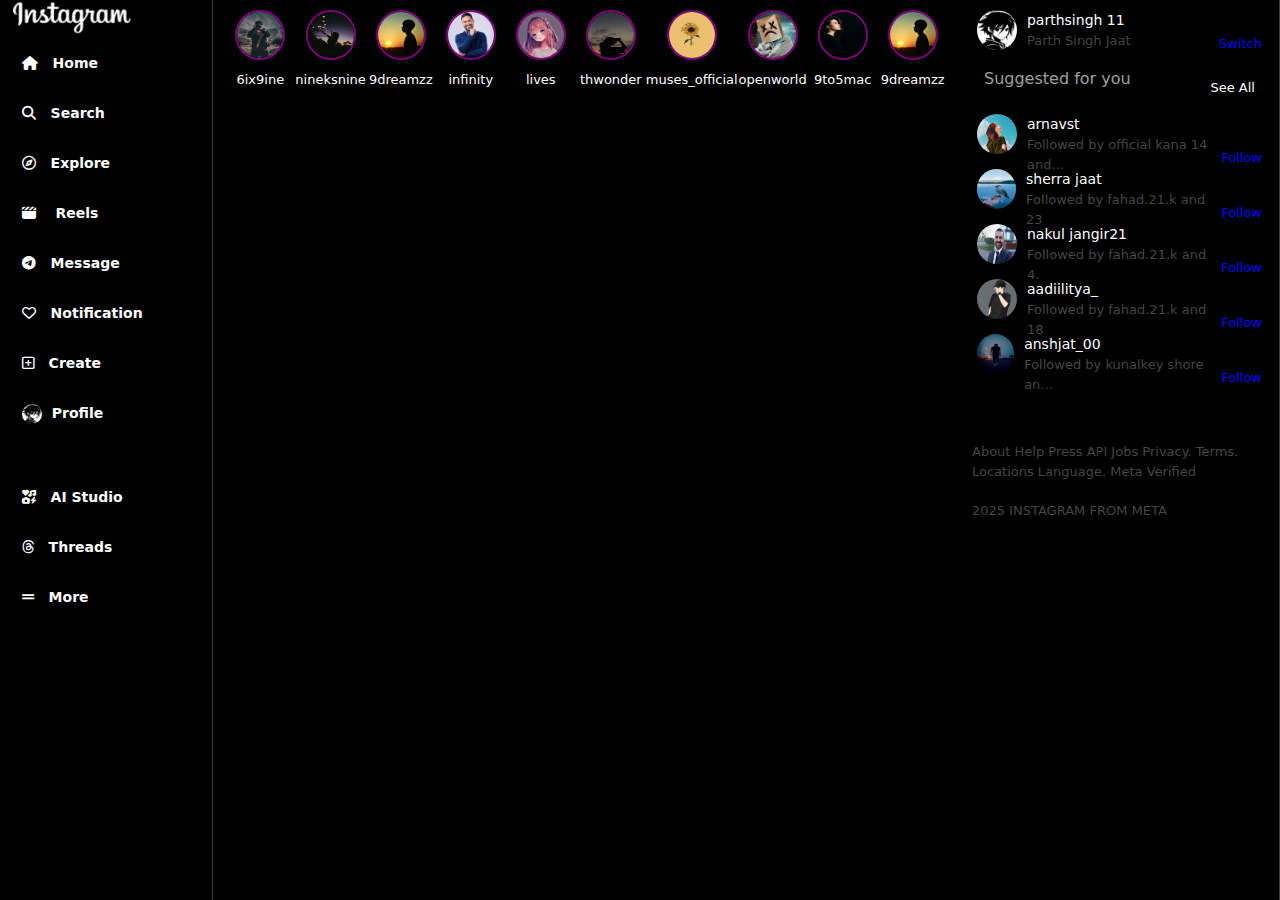
<file: homepage.html>
<!DOCTYPE html>
<html lang="en">

<head>
    <meta charset="UTF-8">
    <meta name="viewport" content="width=device-width, initial-scale=1.0">
    <link rel="stylesheet" href="https://cdn.jsdelivr.net/npm/bootstrap@5.3.3/dist/css/bootstrap.min.css">
    <link rel="stylesheet" href="home.css">
    <link rel="stylesheet" href="https://cdnjs.cloudflare.com/ajax/libs/font-awesome/6.7.2/css/all.min.css">
    <title>Instagram</title>
</head>

<body>
    <!-- Sidebar Toggle Button -->
    <button id="sidebarToggle">
        <i class="fas fa-bars"></i>
    </button>

    <div class="container-fluid">
        <div class="row">
            <!-- Left Sidebar -->
            <div class="col-2 d-none d-md-block sidebar">
                <div class="sticky-top">
                    <img src="logo.png" height="35px" width="120px;">
                    <ul type="none" style="margin-left: -40px; list-style-type: none;">
                    <li class="navbtn"><i class="fa-solid fa-house"></i>&nbsp;&nbsp; Home</li>
                    <li class="navbtn"><i class="fa-solid fa-magnifying-glass"></i>&nbsp;&nbsp; Search</li>
                    <li class="navbtn"><i class="fa-regular fa-compass"></i>&nbsp;&nbsp; Explore</li>
                    <li class="navbtn"><i class="fa-solid fa-clapperboard"></i> &nbsp;&nbsp; Reels</li>
                    <li class="navbtn"><i class="fa-brands fa-telegram"></i>&nbsp;&nbsp; Message</li>
                    <li class="navbtn"><i class="fa-regular fa-heart"></i>&nbsp;&nbsp; Notification</li>
                    <li class="navbtn"><i class="fa-regular fa-square-plus"></i>&nbsp;&nbsp; Create </li>
                    <li class="navbtn"><img style="border-radius: 50%;" src="profilepic.jpg" height="20px"
                            width="20px">&nbsp; Profile</li>
                    <br>
                    <li class="navbtn"><i class="fa-solid fa-icons"></i> &nbsp;&nbsp;AI Studio</li>
                    <li class="navbtn"><i class="fa-brands fa-threads"></i>&nbsp;&nbsp; Threads</li>
                    <li class="navbtn"><i class="fa-solid fa-grip-lines"></i>&nbsp;&nbsp; More</li>


                </ul>
                </div>
            </div>

            <!-- Main Content -->
            <div class="col-12 col-md-10 col-lg-7 main-content">
                <!-- Story Section -->
                <div id="pic">
                    <span><img src="pp1.jpg" alt="Pic" id="pp">
                        <p>6ix9ine</p>
                    </span>
                    <span><img src="pp2.jpg" alt="Pic" id="pp">
                        <p>nineksnine</p>
                    </span>
                    <span><img src="pp3.jpg" alt="Pic" id="pp">
                        <p>9dreamzz</p>
                    </span>
                    <span><img src="pp4.jpg" alt="Pic" id="pp">
                        <p>infinity</p>
                    </span>
                    <span><img src="pp5.jpg" alt="Pic" id="pp">
                        <p>lives</p>
                    </span>
                    <span><img src="pp6.jpg" alt="Pic" id="pp">
                        <p>thwonder</p>
                    </span>
                    <span><img src="pp7.jpg" alt="Pic" id="pp">
                        <p>muses_official</p>
                    </span>
                    <span><img src="pp8.jpg" alt="Pic" id="pp">
                        <p>openworld</p>
                    </span>
                    <span><img src="pp9.jpg" alt="Pic" id="pp">
                        <p>9to5mac</p>
                    </span><span><img src="pp3.jpg" alt="Pic" id="pp">
                        <p>9dreamzz</p>
                    </span>

                </div>

                <div id="post-container">
                    <!-- Posts will be dynamically injected here -->
                  </div>
                </div>
                  

            <!-- Right Sidebar -->
            <div class="col-3 d-none d-lg-block sidebar">
                <div class="sticky-top">
                    <div id="desp">
                        <div id="p1">
                            <img src="profilepic.jpg" alt="ip">
                            <div>
                                <p id="id">parthsingh 11</p>
                                <p id="des">Parth Singh Jaat
                                </p>
                            </div>
                        </div>
                        <div class="p2">
                            <a href="">Switch</a>
                        </div>
                    </div>
                    <div style="display: flex; justify-content: space-between; align-items: center; margin: 12px;">
                    <div id="p1">
                        <p id="id" style="color: rgba(255, 255, 255, 0.63); font-size: 16px;">Suggested for you </p>
                    </div>
                    <div class="p2">
                        <a style="text-decoration: none; font-size: small; color: white;" href="">See All</a>
                    </div>
                </div>
                <div id="desp">
                    <div id="p1">
                        <img src="ip1.jpg" alt="ip">
                        <div>
                            <p id="id">arnavst</p>
                            <p id="des">Followed by official kana 14 and...
                            </p>
                        </div>
                    </div>
                    <div class="p2">
                        <a href="">Follow </a>
                    </div>
                </div>
                <div id="desp">
                    <div id="p1">
                        <img src="ip2.jpg" alt="ip">
                        <div>
                            <p id="id">sherra jaat </p>
                            <p id="des">Followed by fahad.21.k and 23
                            </p>
                        </div>
                    </div>
                    <div class="p2">
                        <a href="">Follow </a>
                    </div>
                </div>
                <div id="desp">
                    <div id="p1">
                        <img src="ip4.jpg" alt="ip">
                        <div>
                            <p id="id">nakul jangir21 </p>
                            <p id="des">Followed by fahad.21.k and 4.</p>
                        </div>
                    </div>
                    <div class="p2">
                        <a href="">Follow </a>
                    </div>
                </div>
                <div id="desp">
                    <div id="p1">
                        <img src="ip5.jpg" alt="ip">
                        <div>
                            <p id="id">aadiilitya_ </p>
                            <p id="des">Followed by fahad.21.k and 18
                            </p>
                        </div>
                    </div>
                    <div class="p2">
                        <a href="">Follow </a>
                    </div>
                </div>
                <div id="desp">
                    <div id="p1">
                        <img src="ip6.jpg" alt="ip">
                        <div>
                            <p id="id">anshjat_00 </p>
                            <p id="des">Followed by kunalkey shore an...
                            </p>
                        </div>
                    </div>
                    <div class="p2">
                        <a href="">Follow </a>
                    </div>
                </div><br><br>
                <p style="color: rgba(255, 255, 255, 0.283); font-size: small;" id="footer">About Help Press API Jobs
                    Privacy. Terms.<br>
                    Locations Language. Meta Verified <br><br>
                    2025 INSTAGRAM FROM META</p>
                </div>
            </div>
        </div>
    </div>

    <script>
        // Toggle sidebar on mobile
        document.getElementById('sidebarToggle').addEventListener('click', function() {
            document.querySelector('.col-2.sidebar').classList.toggle('show');
        });

        // Close sidebar when clicking outside on mobile
        document.addEventListener('click', function(event) {
            const sidebar = document.querySelector('.sidebar');
            const sidebarToggle = document.getElementById('sidebarToggle');
            
            if (window.innerWidth < 768 && 
                !sidebar.contains(event.target) && 
                !sidebarToggle.contains(event.target)) {
                sidebar.classList.remove('show');
            }
        });
        const postContainer = document.getElementById('post-container');

async function fetchRandomPost() {
  try {
    // Fetch random user data
    const userResponse = await fetch('https://randomuser.me/api/');
    const userData = await userResponse.json();
    const user = userData.results[0];

    // Fetch random caption
    const postResponse = await fetch('https://jsonplaceholder.typicode.com/posts');
    const postData = await postResponse.json();
    const randomPost = postData[Math.floor(Math.random() * postData.length)];

    // Generate random photo URL (using Picsum Photos)
    const randomImage = `https://picsum.photos/seed/${Math.floor(Math.random() * 1000)}/500/500`;

    // Create post element
    const postElement = `
      <div class="post">
        <div class="post-header">
          <img src="${user.picture.medium}" alt="${user.name.first}" class="post-avatar">
          <span class="post-username">${user.login.username}</span>
        </div>
        <div class="post-image">
          <img src="${randomImage}" alt="Random Post Image">
        </div>
        <div class="post-caption">
          <p><strong>${user.login.username}</strong> ${randomPost.body}</p>
        </div>
      </div>
    `;

    postContainer.innerHTML += postElement;
  } catch (error) {
    console.error('Error fetching data:', error);
  }
}

// Load multiple posts
for (let i = 0; i < 20; i++) {
  fetchRandomPost();
}


    </script>
</body>

</html>
</file>
<file: home.css>
* {
            background-color: rgb(0, 0, 0);
            color: white;
        }

        .sidebar {
            height: 100vh;
            position: sticky;
            top: 0;
            border-right: 1px solid rgba(255, 255, 255, 0.247);
            overflow-y: auto;
        }

       

        .navbtn {
            color: white;
            height: 40px;
            width: 180px;
            font-size: 14px;
            margin: 10px;
            font-weight: bold;
            padding: 8px;
            border-radius: 10px;
        }

        .navbtn i {
            background-color: transparent;
        }

        .navbtn:hover {
            background-color: rgba(255, 255, 255, 0.1);
            cursor: pointer;
        }

        #pic img {
            width: 50px;
            height: 50px;
            margin: 10px;
            border-radius: 50px;
            border: 2px solid purple;
        }

        /* Responsive adjustments */
        @media (max-width: 767.98px) {
            .sidebar {
                position: fixed;
                left: -100%;
                top: 0;
                bottom: 0;
                width: 250px;
                transition: left 0.3s;
                z-index: 1000;
            }
            
            .sidebar.show {
                left: 0;
            }

            #sidebarToggle {
                display: flex !important;
            }
        }

        #sidebarToggle {
            position: fixed;
            bottom: 20px;
            left: 20px;
            background-color: black;
            border: 1px solid white;
            border-radius: 50%;
            width: 40px;
            height: 40px;
            display: none;
            align-items: center;
            justify-content: center;
            z-index: 1001;
        }

        /* Main content adjustments */
        .main-content {
            padding-bottom: 60px; /* Space for mobile button */
        }

         #value img {
            width: 100%;
            height: auto;
            max-height: 90vh;
            object-fit: contain;
        }
        /* Existing styles from original code below */
        span {
            display: flex;
            flex-direction: column;
            align-items: center;
            border-radius: 50px;
        }

        span p {
            font-size: 13px;
        }

        #pic {
            display: flex;
            overflow-x: auto;
        }

        #desp img {
            width: 40px;
            height: 40px;
            border-radius: 50px;
        }

        #desp {
            display: flex;
            justify-content: space-between;
            align-items: center;
            margin: 5px;
            height: 50px;
        }

        #desp #p1 {
            display: flex;
        }

        #desp #p1 div p {
            margin-bottom: 0px;
        }

        #desp #p1 div {
            display: flex;
            flex-direction: column;
            justify-content: center;
            margin-left: 10px;
        }

        #desp .p2 {
            align-self: flex-end;
        }

        #desp .p2 a {
            text-decoration: none;
            color: blue;
            font-size: small;
        }

        #desp #id {
            font-size: 14px;
        }

        #desp #des {
            font-size: small;
            color: rgba(255, 255, 255, 0.283);
        }

        #head {
            display: flex;
            width: 100%;
            align-self: center;
            padding: 10px;
        }

        #head img {
            border-radius: 50px;
            border: 2px solid green;
            width: 35px;
            height: 35px;
            margin-right: 10px;
        }

        #head #icon {
            margin-left: auto;
        }

        #data {
            margin: 10px 0;
        }
        .post {
            border: 1px solid #cccccc65;
            border-radius: 8px;
            padding: 15px;
            margin: 10px 0;
            background:transparent;
            display: flex;
            flex-direction: column;
          
          }
          
          .post-header {
            display: flex;
            align-items: center;
            gap: 10px;
          }
          
          .post-avatar {
            border-radius: 50%;
            width: 40px;
            height: 40px;
          }
          
          .post-username {
            font-weight: bold;
          }
          
          .post-content h3 {
            margin: 10px 0;

          }
          
          .post-content p {
            color: #555;
          }
          .post-image {
            align-self: center;


          }
          .post-image img{
        height:100%;
        width: 100%;
          }
</file>
